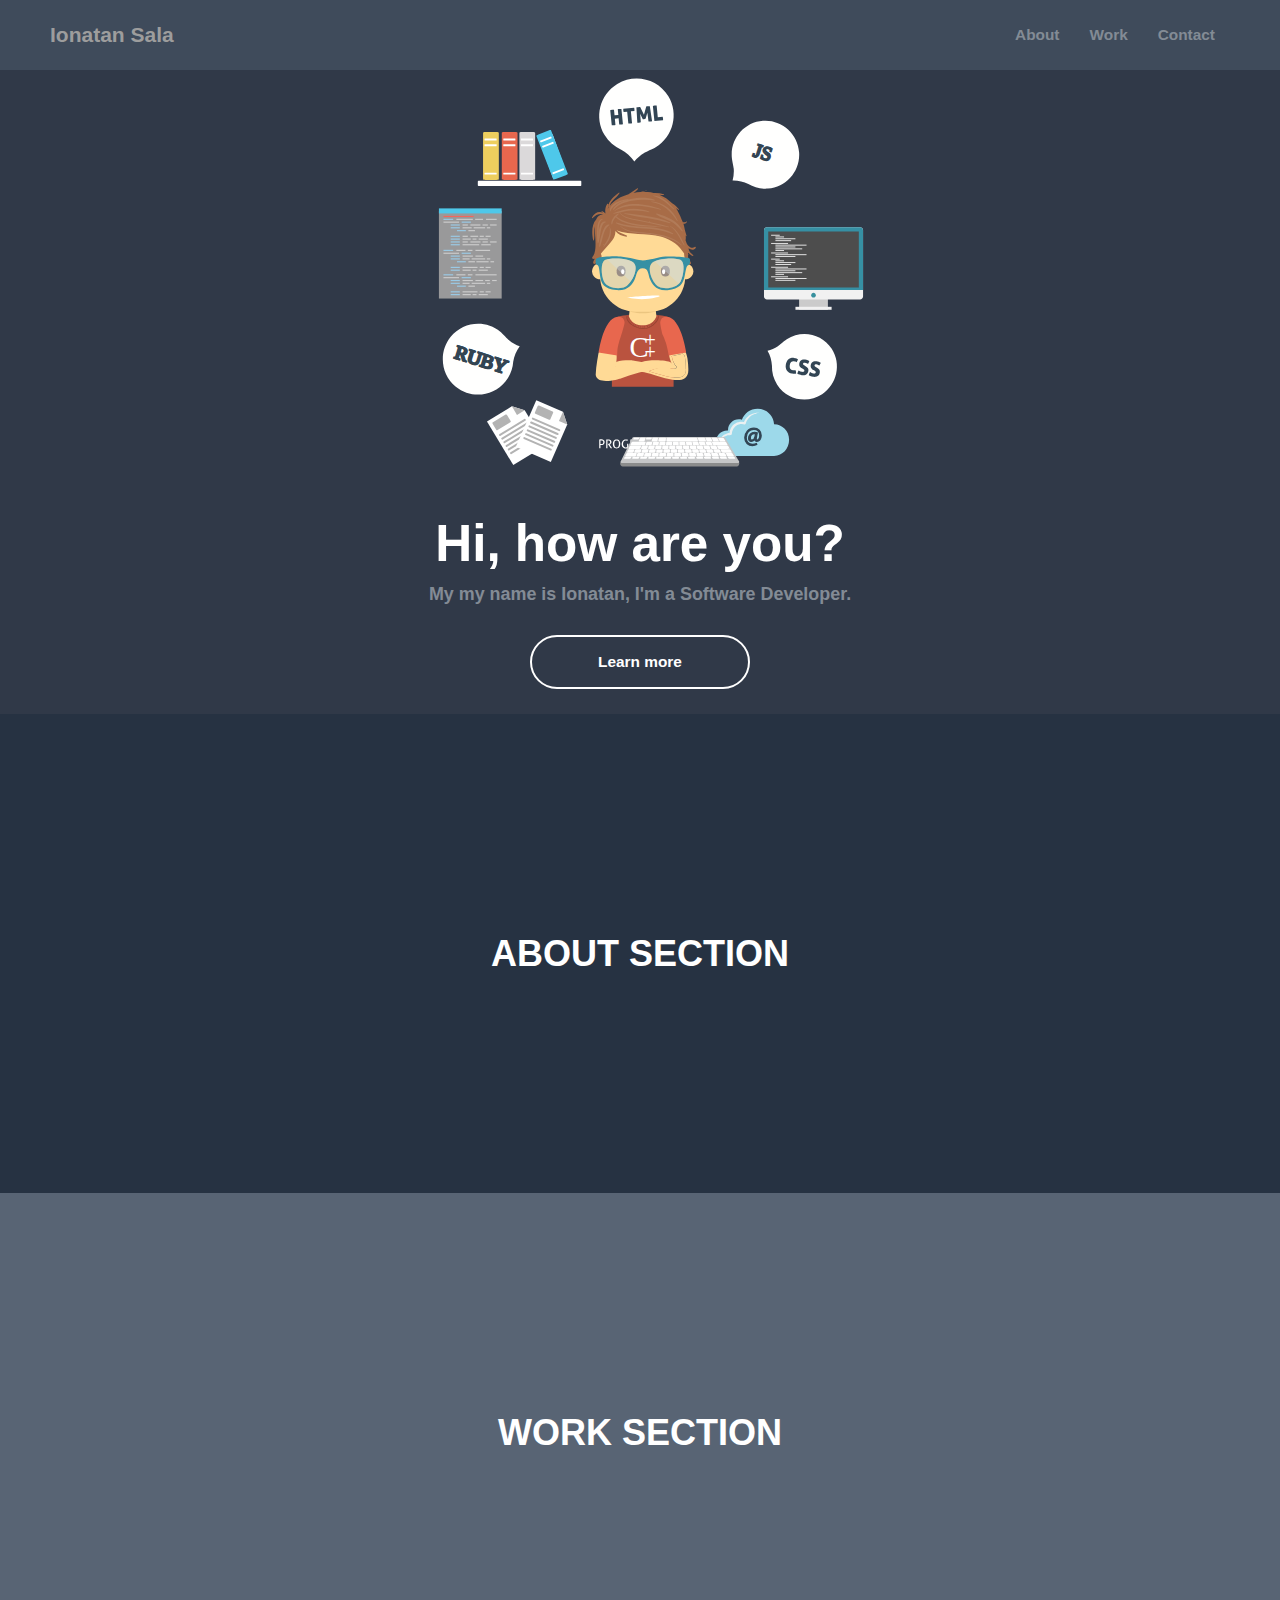
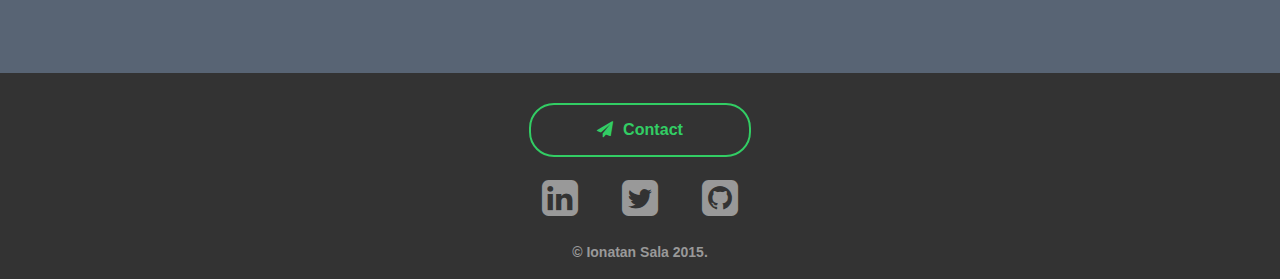
<file: index.html>
<!doctype html> <html class=no-js> <head> <meta charset=utf-8> <meta name=description> <meta name=viewport content="width=device-width, initial-scale=1"> <title>Ionatan Sala | Personal Website</title> <link rel=stylesheet href=https://maxcdn.bootstrapcdn.com/font-awesome/4.5.0/css/font-awesome.min.css> <link rel=apple-touch-icon href=apple-touch-icon.png>   <link rel=stylesheet href=styles/main.css> <script src=scripts/vendor/modernizr.js></script> </head> <body> <!--[if lt IE 10]>
 <p class="browserupgrade">You are using an <strong>outdated</strong> browser. Please <a href="http://browsehappy.com/">upgrade your browser</a> to improve your experience.</p>
 <![endif]-->  <nav class="navbar navbar-inverse"> <div class=container-fluid>  <div class=navbar-header> <button type=button class="navbar-toggle collapsed" data-toggle=collapse data-target=#my-navbar-collapse aria-expanded=false> <span class=sr-only>Toggle navigation</span> <span class=icon-bar></span> <span class=icon-bar></span> <span class=icon-bar></span> </button> <a class=navbar-brand href=#>Ionatan Sala</a>  </div>  <div class="collapse navbar-collapse" id=my-navbar-collapse> <ul class="nav navbar-nav navbar-right"> <li class=active><a href=#>About <span class=sr-only>(current)</span></a></li> <li><a href=#>Work</a></li> <li><a href=#>Contact</a></li> </ul> </div> </div> </nav>  <section class=jumbotron> <div class=image-container> <img class="animated pulse" src=images/landing1.svg> </div> <div class=jumbo-content> <h2>Hi, how are you?</h2> <p>My my name is Ionatan, I'm a Software Developer.</p> </div> <a class="btn center-block" href=# role=button>Learn more</a> </section>  <section class=about> <h1>ABOUT SECTION</h1> </section>  <section id=work-section> <h1>WORK SECTION</h1> </section>  <footer id=footer-section> <div class=container-fluid> <a href=mailto:sala.jonatan1995@gmail.com class=btn><i class="fa fa-paper-plane"></i>Contact</a> <div class=social-container> <a target=_blank href=https://ie.linkedin.com/in/ionatan-sala-a62776a8><i class="fa fa-linkedin-square"></i></a> <a target=_blank href=https://twitter.com/JonatanSala><i class="fa fa-twitter-square"></i></a> <a target=_blank href=https://github.com/IonatanSala><i class="fa fa-github-square"></i></a> </div> <p> &copy; Ionatan Sala 2015. </p> </div> </footer>  <script>
      (function(b,o,i,l,e,r){b.GoogleAnalyticsObject=l;b[l]||(b[l]=
      function(){(b[l].q=b[l].q||[]).push(arguments)});b[l].l=+new Date;
      e=o.createElement(i);r=o.getElementsByTagName(i)[0];
      e.src='https://www.google-analytics.com/analytics.js';
      r.parentNode.insertBefore(e,r)}(window,document,'script','ga'));
      ga('create','UA-XXXXX-X');ga('send','pageview');
    </script> <script src=scripts/vendor.js></script> <script src=scripts/plugins.js></script> <script src=scripts/main.js></script> </body> </html>
</file>
